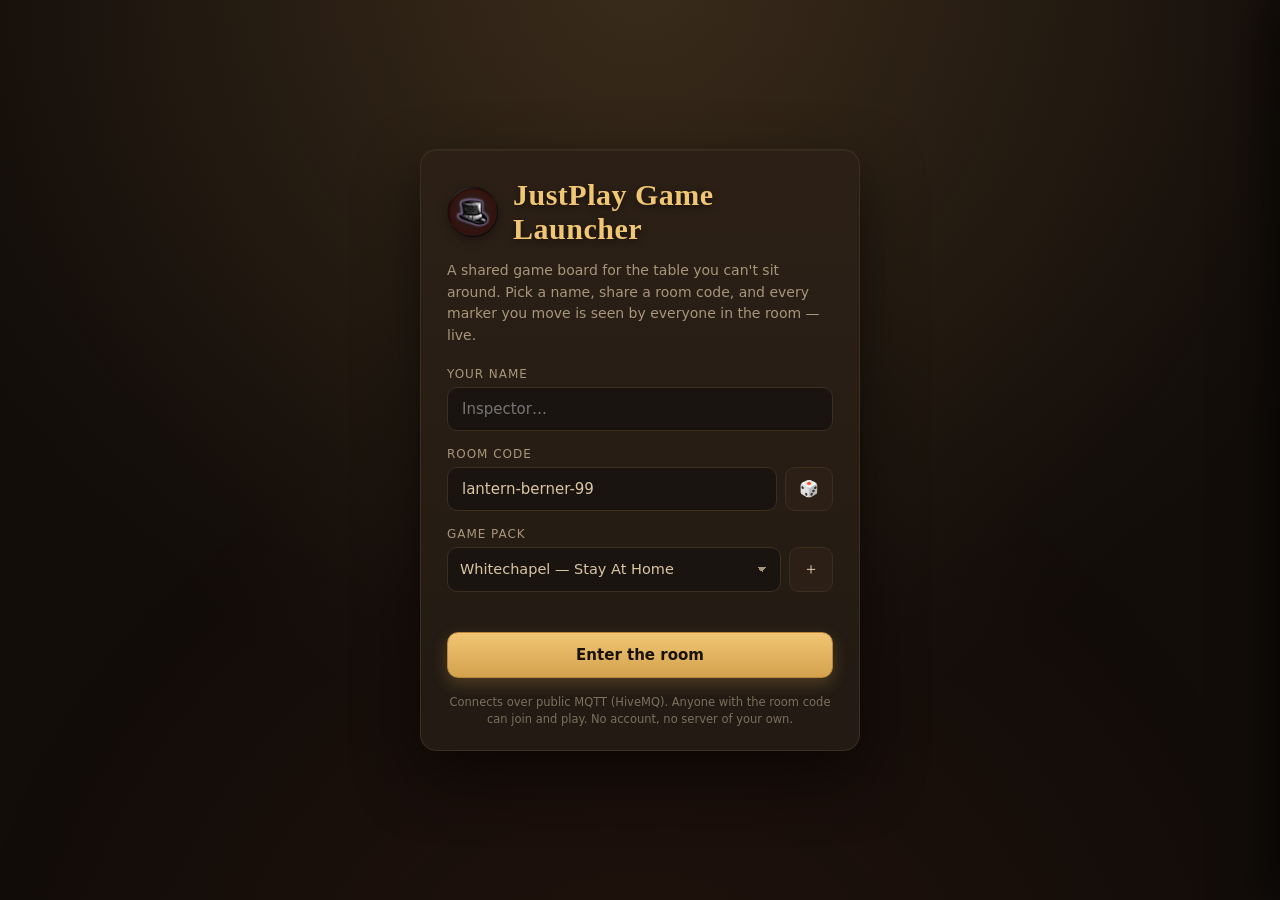
<file: index.html>
<!DOCTYPE html>
<html lang="en">
<head>
  <meta charset="UTF-8" />
  <meta name="viewport" content="width=device-width, initial-scale=1, maximum-scale=1, user-scalable=no" />
  <title>Whitechapel — Stay At Home</title>
  <link rel="icon" href="assets/markers/jack.png" />
  <link rel="stylesheet" href="css/styles.css" />
  <!-- SPA path support: 404.html redirects /<base>/a/b/c -> /<base>/?/a/b/c, this restores it -->
  <script>
    (function (l) {
      if (l.search[1] === '/') {
        var decoded = l.search.slice(1).split('&').map(function (s) {
          return s.replace(/~and~/g, '&');
        }).join('?');
        window.history.replaceState(null, null, l.pathname.slice(0, -1) + decoded + l.hash);
      }
    }(window.location));
  </script>
</head>
<body>

  <!-- ============ LOBBY ============ -->
  <section id="lobby" class="lobby">
    <div class="lobby-card">
      <div class="lobby-brand">
        <img src="assets/markers/jack.png" alt="" class="brand-mark" />
        <div>
          <h1>JustPlay Game Launcher</h1>
        </div>
      </div>

      <p class="lobby-blurb">
        A shared game board for the table you can't sit around. Pick a name, share a
        room code, and every marker you move is seen by everyone in the room — live.
      </p>

      <label class="field">
        <span>Your name</span>
        <input id="nameInput" type="text" maxlength="18" placeholder="Inspector…" autocomplete="off" />
      </label>

      <label class="field">
        <span>Room code</span>
        <div class="room-row">
          <input id="roomInput" type="text" maxlength="24" placeholder="e.g. baker-street" autocomplete="off" />
          <button id="diceBtn" type="button" class="ghost-btn" title="Random room code">🎲</button>
        </div>
      </label>

      <label class="field">
        <span>Game pack</span>
        <div class="room-row">
          <select id="gameSelect" class="select"></select>
          <button id="gameCustomBtn" type="button" class="ghost-btn" title="Load a custom pack (URL or JSON)">＋</button>
        </div>
        <small id="gameChosen" class="chosen-note"></small>
      </label>

      <button id="enterBtn" type="button" class="primary-btn">Enter the room</button>

      <p class="lobby-foot">
        Connects over public MQTT (HiveMQ). Anyone with the room code can join and play.
        No account, no server of your own.
      </p>
    </div>
  </section>

  <!-- ============ GAME ============ -->
  <section id="game" class="game hidden">
    <header class="topbar">
      <div class="topbar-left">
        <img src="assets/markers/jack.png" alt="" class="topbar-mark" />
        <strong class="topbar-title">JustPlay</strong>
        <span id="gameName" class="game-name">—</span>
      </div>

      <div class="topbar-room">
        <span class="room-label">Room</span>
        <code id="roomCode" class="room-code">—</code>
        <button id="copyLinkBtn" class="ghost-btn small" title="Copy invite link">Invite</button>
      </div>

      <div class="topbar-right">
        <div id="presence" class="presence" title="Players in this room"></div>
        <span id="connDot" class="conn-dot" title="Connecting…"></span>
        <button id="infoBtn" class="ghost-btn small hidden" title="Rules &amp; context">ℹ︎ Rules</button>
        <button id="menuBtn" class="ghost-btn small">Menu ▾</button>
      </div>

      <div id="menu" class="menu hidden">
        <button data-act="change" class="menu-item">Change game…</button>
        <button data-act="seed" class="menu-item">Load sample layout</button>
        <button data-act="clear" class="menu-item danger">Clear the board</button>
        <button data-act="recenter" class="menu-item">Re&#8209;centre / fit</button>
        <button data-act="leave" class="menu-item">Leave room</button>
      </div>
    </header>

    <div class="stage-wrap">
      <div id="viewport" class="viewport">
        <div id="stage" class="stage">
          <div id="board" class="board">
            <img id="boardImg" class="board-img" alt="game board" draggable="false" />
            <div id="markers" class="markers"></div>
            <div id="cursors" class="cursors"></div>
          </div>
        </div>
      </div>

      <!-- MapLibre board lives here for map packs (hidden otherwise) -->
      <div id="mapContainer" class="map-container hidden"></div>

      <!-- floating drop-to-delete zone -->
      <div id="trash" class="trash" title="Drag a marker here to remove it">🗑️</div>

      <!-- saved indicator -->
      <div id="saveBadge" class="save-badge">saved locally</div>

      <!-- play aids: turn indicator + dice roller (shown only if the pack declares them) -->
      <div id="playaids" class="playaids hidden">
        <div id="turnBar" class="turn-bar hidden">
          <span class="turn-label">Turn</span>
          <span id="turnWho" class="turn-who">—</span>
          <button id="turnNext" class="ghost-btn small">Next ▸</button>
        </div>
        <div id="diceTray" class="dice-tray hidden"></div>
        <div id="deckTray" class="deck-tray hidden"></div>
      </div>
    </div>

    <!-- marker tray -->
    <footer class="tray" id="tray">
      <span class="tray-hint">Drag a piece onto the board ↑</span>
      <div class="tray-items" id="trayItems"></div>
    </footer>
  </section>

  <!-- toast -->
  <div id="toast" class="toast hidden"></div>

  <!-- ============ rules & context drawer ============ -->
  <div id="drawerBackdrop" class="drawer-backdrop"></div>
  <aside id="infoDrawer" class="drawer" aria-hidden="true">
    <header class="drawer-top">
      <h2 id="drawerTitle" class="drawer-title">About this game</h2>
      <button id="drawerClose" class="ghost-btn small" title="Close">✕</button>
    </header>
    <div id="drawerBody" class="drawer-body"></div>
    <p class="drawer-foot">JustPlay enforces no rules — this is a shared table. Move the pieces as the rules above describe.</p>
  </aside>

  <!-- ============ pack loader modal ============ -->
  <div id="gameModal" class="modal hidden">
    <div class="modal-card">
      <h2>Load a game pack</h2>
      <p class="modal-sub">A pack is JSON describing a board and its pieces. Pick a built-in,
        point at a URL, or paste your own — everyone in the room will switch to it.</p>

      <label class="field">
        <span>Built-in</span>
        <select id="modalSelect" class="select"></select>
      </label>

      <label class="field">
        <span>…or pack URL</span>
        <input id="modalUrl" type="text" placeholder="https://…/my-game.json" autocomplete="off" />
      </label>

      <label class="field">
        <span>…or paste JSON</span>
        <textarea id="modalJson" rows="6" placeholder='{ "name": "My game", "board": {…}, "pieces": [ … ] }'></textarea>
      </label>

      <div class="modal-actions">
        <button id="modalCancel" type="button" class="ghost-btn">Cancel</button>
        <button id="modalLoad" type="button" class="primary-btn compact">Load</button>
      </div>
    </div>
  </div>

  <script src="lib/mqtt.min.js"></script>
  <script src="js/identity.js"></script>
  <script src="js/gamedef.js"></script>
  <script src="js/state.js"></script>
  <script src="js/net.js"></script>
  <script src="js/dice3d.js"></script>
  <script src="js/extras.js"></script>
  <script src="js/cards.js"></script>
  <script src="js/board.js"></script>
  <script src="js/mapboard.js"></script>
  <script src="js/app.js"></script>
</body>
</html>
</file>
<file: css/styles.css>
/* Whitechapel — Stay At Home  ::  shared board styling */

:root {
  --ink: #1a1410;
  --panel: #221a13;
  --panel-2: #2c2016;
  --edge: #3d2e20;
  --sepia: #d9c4a3;
  --sepia-dim: #a8967b;
  --gold: #d4a24e;
  --gold-bright: #f0c674;
  --blood: #a8392c;
  --good: #6fbf73;
  --warn: #e0a23d;
  --bad: #c4503e;
  --font: "Iowan Old Style", "Palatino Linotype", Palatino, Georgia, serif;
  --font-ui: ui-sans-serif, system-ui, -apple-system, "Segoe UI", Roboto, sans-serif;
}

* { box-sizing: border-box; }
html, body { height: 100%; margin: 0; }
body {
  font-family: var(--font-ui);
  color: var(--sepia);
  background: radial-gradient(circle at 50% -10%, #2a1f16, #120d09 70%);
  overflow: hidden;
  -webkit-user-select: none; user-select: none;
  -webkit-tap-highlight-color: transparent;
}
.hidden { display: none !important; }

/* ============ lobby ============ */
.lobby {
  position: fixed; inset: 0;
  display: grid; place-items: center;
  padding: 20px;
  background:
    radial-gradient(circle at 50% 0%, rgba(212,162,78,.10), transparent 60%),
    radial-gradient(circle at 50% 120%, rgba(168,57,44,.10), transparent 55%);
}
.lobby-card {
  width: min(440px, 100%);
  background: linear-gradient(180deg, var(--panel-2), var(--panel));
  border: 1px solid var(--edge);
  border-radius: 16px;
  padding: 28px 26px 22px;
  box-shadow: 0 24px 60px rgba(0,0,0,.55), inset 0 1px 0 rgba(255,255,255,.04);
}
.lobby-brand { display: flex; align-items: center; gap: 14px; margin-bottom: 14px; }
.brand-mark { width: 52px; height: 52px; filter: drop-shadow(0 3px 5px rgba(0,0,0,.5)); }
.lobby h1 {
  font-family: var(--font); font-size: 30px; margin: 0; letter-spacing: .5px;
  color: var(--gold-bright); text-shadow: 0 2px 6px rgba(0,0,0,.5);
}
.brand-sub { margin: 2px 0 0; font-size: 12.5px; color: var(--sepia-dim); }
.tag { color: var(--gold); font-weight: 600; }
.lobby-blurb { font-size: 14px; line-height: 1.55; color: var(--sepia-dim); margin: 6px 0 20px; }

.field { display: block; margin-bottom: 16px; }
.field > span { display: block; font-size: 12px; text-transform: uppercase; letter-spacing: .08em; color: var(--sepia-dim); margin-bottom: 6px; }
.field input {
  width: 100%; padding: 12px 14px; font-size: 15px; font-family: var(--font-ui);
  color: var(--sepia); background: var(--ink); border: 1px solid var(--edge);
  border-radius: 10px; outline: none; transition: border-color .15s, box-shadow .15s;
}
.field input:focus { border-color: var(--gold); box-shadow: 0 0 0 3px rgba(212,162,78,.15); }
.room-row { display: flex; gap: 8px; }
.room-row input { flex: 1; }

.primary-btn {
  width: 100%; margin-top: 4px; padding: 13px; font-size: 15px; font-weight: 700;
  font-family: var(--font-ui); color: #1a120a; cursor: pointer;
  background: linear-gradient(180deg, var(--gold-bright), var(--gold));
  border: 1px solid #b9863a; border-radius: 11px;
  box-shadow: 0 6px 16px rgba(212,162,78,.25); transition: transform .08s, filter .15s;
}
.primary-btn:hover { filter: brightness(1.06); }
.primary-btn:active { transform: translateY(1px); }
.lobby-foot { margin: 16px 0 0; font-size: 11.5px; line-height: 1.5; color: #7c6f5c; text-align: center; }

.ghost-btn {
  font-family: var(--font-ui); color: var(--sepia); cursor: pointer;
  background: var(--panel-2); border: 1px solid var(--edge); border-radius: 10px;
  padding: 11px 13px; font-size: 16px; transition: border-color .15s, background .15s;
}
.ghost-btn:hover { border-color: var(--gold); background: #34261a; }
.ghost-btn.small { padding: 5px 10px; font-size: 12.5px; border-radius: 8px; }

/* ============ game shell ============ */
.game { position: fixed; inset: 0; display: flex; flex-direction: column; }

.topbar {
  position: relative; z-index: 30;
  display: flex; align-items: center; gap: 14px;
  padding: 8px 12px;
  background: linear-gradient(180deg, #241b13, #1b140e);
  border-bottom: 1px solid var(--edge);
  box-shadow: 0 2px 10px rgba(0,0,0,.4);
}
.topbar-left { display: flex; align-items: center; gap: 9px; }
.topbar-mark { width: 28px; height: 28px; }
.topbar-title { font-family: var(--font); font-size: 18px; color: var(--gold-bright); }

.topbar-room { display: flex; align-items: center; gap: 8px; margin-left: 6px; }
.room-label { font-size: 11px; text-transform: uppercase; letter-spacing: .08em; color: var(--sepia-dim); }
.room-code {
  font-family: ui-monospace, "SF Mono", Menlo, monospace; font-size: 13px;
  color: var(--gold-bright); background: #120d09; border: 1px solid var(--edge);
  padding: 3px 9px; border-radius: 7px;
}

.topbar-right { margin-left: auto; display: flex; align-items: center; gap: 10px; }

.presence { display: flex; align-items: center; }
.pchip {
  width: 26px; height: 26px; margin-left: -6px; border-radius: 50%;
  display: grid; place-items: center; font-size: 12px; font-weight: 700; color: #1a120a;
  border: 2px solid #1b140e; box-shadow: 0 1px 3px rgba(0,0,0,.5);
}
.pchip:first-child { margin-left: 0; }
.pchip.me { box-shadow: 0 0 0 2px var(--gold-bright); }
.pcount { margin-left: 8px; font-size: 12px; color: var(--sepia-dim); white-space: nowrap; }

.conn-dot {
  width: 11px; height: 11px; border-radius: 50%; background: #555;
  box-shadow: 0 0 0 3px rgba(0,0,0,.3);
}
.conn-dot.on  { background: var(--good); box-shadow: 0 0 8px var(--good); }
.conn-dot.warn{ background: var(--warn); box-shadow: 0 0 8px var(--warn); animation: pulse 1s infinite; }
.conn-dot.off { background: var(--bad);  box-shadow: 0 0 8px var(--bad); }
@keyframes pulse { 50% { opacity: .4; } }

.menu {
  position: absolute; top: 52px; right: 12px; z-index: 40;
  background: var(--panel-2); border: 1px solid var(--edge); border-radius: 12px;
  padding: 6px; min-width: 190px; box-shadow: 0 16px 40px rgba(0,0,0,.55);
}
.menu-item {
  display: block; width: 100%; text-align: left; padding: 9px 12px; font-size: 13.5px;
  font-family: var(--font-ui); color: var(--sepia); background: none; border: 0;
  border-radius: 8px; cursor: pointer;
}
.menu-item:hover { background: #34261a; }
.menu-item.danger { color: #e08a7a; }

/* ============ board ============ */
.stage-wrap { position: relative; flex: 1; overflow: hidden; }
.viewport {
  position: absolute; inset: 0; overflow: hidden; cursor: grab;
  background:
    radial-gradient(circle at 50% 40%, #2a2018, #140e09 80%);
  touch-action: none;
}
.viewport.panning { cursor: grabbing; }
.stage { position: absolute; top: 0; left: 0; transform-origin: 0 0; will-change: transform; }
.board {
  position: relative;
  box-shadow: 0 20px 70px rgba(0,0,0,.6);
  border-radius: 6px; overflow: visible;
}
.board { background-size: 100% 100%; }
.board-img { display: block; width: 100%; height: 100%; border-radius: 6px; pointer-events: none; }

.markers, .cursors { position: absolute; inset: 0; pointer-events: none; }
.markers { z-index: 5; }
.cursors { z-index: 8; }

.marker {
  position: absolute; transform: translate(-50%, -50%);
  width: var(--sz, 50px); height: var(--sz, 50px);
  cursor: grab; pointer-events: auto;
  filter: drop-shadow(0 3px 4px rgba(0,0,0,.55));
  /* smoothly interpolate moves driven by other players */
  transition: left .09s linear, top .09s linear, filter .12s;
  touch-action: none;
}
.piece-img { object-fit: contain; }
/* glyph / emoji / lettered pieces — fully asset-free */
.piece-glyph {
  display: grid; place-items: center; line-height: 1; font-weight: 700;
  font-size: calc(var(--sz, 50px) * 0.74);
  color: var(--pc, #f0e9d8);
  font-family: "Segoe UI Symbol", "Apple Symbols", "Noto Sans Symbols2", var(--font-ui);
  text-shadow: 0 0 1px rgba(0,0,0,.9), 0 1px 2px rgba(0,0,0,.6);
  -webkit-user-select: none; user-select: none;
}
.piece-glyph.has-bg {
  background: radial-gradient(circle at 38% 32%, rgba(255,255,255,.35), transparent 45%), var(--bg, #444);
  border-radius: 50%; box-shadow: inset 0 0 4px rgba(0,0,0,.5), 0 2px 4px rgba(0,0,0,.5);
  font-size: calc(var(--sz, 50px) * 0.6);
}
.marker:hover { filter: drop-shadow(0 3px 4px rgba(0,0,0,.55)) drop-shadow(0 0 5px var(--gold-bright)); }
/* while WE drag, track the pointer 1:1 (no smoothing lag) */
.marker.grabbing { cursor: grabbing; transition: filter .12s; filter: drop-shadow(0 8px 10px rgba(0,0,0,.6)); z-index: 20; transform: translate(-50%, -50%) scale(1.12); }
.marker.over-trash { opacity: .35; filter: drop-shadow(0 0 6px var(--bad)); }
.marker.appear { animation: appear .3s ease; }
@keyframes appear { 0% { transform: translate(-50%, -50%) scale(0); } 70% { transform: translate(-50%, -50%) scale(1.18); } 100% { transform: translate(-50%, -50%) scale(1); } }

.drag-ghost {
  position: fixed; width: var(--sz, 50px); height: var(--sz, 50px);
  transform: translate(-50%, -50%);
  pointer-events: none; z-index: 100; opacity: .85;
  filter: drop-shadow(0 6px 8px rgba(0,0,0,.6)); transition: none;
}
.drag-ghost.on-board { opacity: 1; filter: drop-shadow(0 6px 8px rgba(0,0,0,.6)) drop-shadow(0 0 6px var(--gold-bright)); }

/* cursors of other players */
.cursor { position: absolute; transform: translate(-2px, -2px); pointer-events: none; }
.cursor-dot {
  display: block; width: 12px; height: 12px; border-radius: 50% 50% 50% 2px;
  background: var(--c); border: 2px solid rgba(0,0,0,.4); transform: rotate(-8deg);
}
.cursor-name {
  position: absolute; left: 14px; top: 8px; white-space: nowrap;
  font-size: 11px; font-weight: 600; color: #fff; background: var(--c);
  padding: 1px 6px; border-radius: 6px; box-shadow: 0 2px 5px rgba(0,0,0,.4);
}

/* trash drop zone */
.trash {
  position: absolute; right: 16px; bottom: 16px; z-index: 25;
  width: 56px; height: 56px; border-radius: 14px; font-size: 26px;
  display: grid; place-items: center;
  background: rgba(40,28,20,.85); border: 1px dashed #5a4630;
  box-shadow: 0 8px 22px rgba(0,0,0,.5); transition: transform .12s, border-color .12s, background .12s;
}
.stage-wrap:has(.marker.over-trash) .trash { transform: scale(1.18); border-color: var(--bad); background: rgba(120,40,30,.6); }

/* save badge */
.save-badge {
  position: absolute; left: 16px; bottom: 16px; z-index: 25;
  font-size: 12px; color: var(--sepia-dim);
  background: rgba(30,22,15,.8); border: 1px solid var(--edge);
  padding: 5px 11px; border-radius: 20px;
  opacity: 0; transform: translateY(6px); transition: opacity .2s, transform .2s;
}
.save-badge::before { content: "💾 "; }
.save-badge.show { opacity: 1; transform: translateY(0); }

/* ============ tray ============ */
.tray {
  position: relative; z-index: 30;
  background: linear-gradient(0deg, #241b13, #1b140e);
  border-top: 1px solid var(--edge); padding: 8px 12px 10px;
  box-shadow: 0 -2px 12px rgba(0,0,0,.4);
}
.tray-hint { display: block; font-size: 11px; color: var(--sepia-dim); margin-bottom: 6px; text-align: center; }
.tray-items {
  display: flex; gap: 8px; overflow-x: auto; padding-bottom: 2px;
  justify-content: center; flex-wrap: nowrap;
}
.tray-item {
  flex: 0 0 auto; display: flex; flex-direction: column; align-items: center; gap: 3px;
  width: 78px; padding: 7px 4px; cursor: grab; touch-action: none;
  background: var(--panel-2); border: 1px solid var(--edge); border-radius: 11px;
  font-family: var(--font-ui); color: var(--sepia-dim); transition: border-color .12s, transform .08s, background .12s;
}
.tray-item:hover { border-color: var(--gold); background: #34261a; color: var(--sepia); }
.tray-item:active { transform: scale(.96); cursor: grabbing; }
/* the preview is a real rendered piece, neutralised from board positioning */
.tray-item .tray-preview {
  position: static; transform: none; pointer-events: none;
  filter: drop-shadow(0 2px 3px rgba(0,0,0,.5)); transition: none;
  width: 38px; height: 38px;
}
.tray-item span { font-size: 10px; line-height: 1.15; text-align: center; }

/* ============ toast ============ */
.toast {
  position: fixed; left: 50%; bottom: 92px; transform: translateX(-50%);
  z-index: 200; max-width: 80vw;
  background: rgba(20,14,9,.95); color: var(--sepia); border: 1px solid var(--gold);
  padding: 10px 18px; border-radius: 24px; font-size: 13.5px;
  box-shadow: 0 10px 30px rgba(0,0,0,.5); animation: toastIn .2s ease;
}
@keyframes toastIn { from { opacity: 0; transform: translate(-50%, 8px); } }

/* ============ select / chosen note ============ */
.select {
  width: 100%; padding: 11px 12px; font-size: 14.5px; font-family: var(--font-ui);
  color: var(--sepia); background: var(--ink); border: 1px solid var(--edge);
  border-radius: 10px; outline: none; cursor: pointer;
  appearance: none; -webkit-appearance: none;
  background-image: linear-gradient(45deg, transparent 50%, var(--sepia-dim) 50%), linear-gradient(135deg, var(--sepia-dim) 50%, transparent 50%);
  background-position: calc(100% - 18px) center, calc(100% - 13px) center;
  background-size: 5px 5px, 5px 5px; background-repeat: no-repeat;
}
.room-row .select { flex: 1; }
.select:focus { border-color: var(--gold); box-shadow: 0 0 0 3px rgba(212,162,78,.15); }
.chosen-note { display: block; margin-top: 6px; font-size: 12px; color: var(--gold); min-height: 14px; }

/* ============ topbar game name ============ */
.game-name {
  font-family: var(--font); font-size: 13.5px; color: var(--sepia-dim);
  padding-left: 10px; margin-left: 4px; border-left: 1px solid var(--edge);
  max-width: 30vw; overflow: hidden; text-overflow: ellipsis; white-space: nowrap;
}

/* ============ modal ============ */
.modal {
  position: fixed; inset: 0; z-index: 300; display: grid; place-items: center;
  padding: 20px; background: rgba(8,5,3,.7); backdrop-filter: blur(3px);
  animation: toastIn .15s ease;
}
.modal-card {
  width: min(460px, 100%); max-height: 90vh; overflow: auto;
  background: linear-gradient(180deg, var(--panel-2), var(--panel));
  border: 1px solid var(--edge); border-radius: 16px; padding: 22px 22px 18px;
  box-shadow: 0 24px 60px rgba(0,0,0,.6);
}
.modal-card h2 { font-family: var(--font); color: var(--gold-bright); margin: 0 0 6px; font-size: 21px; }
.modal-sub { font-size: 12.5px; color: var(--sepia-dim); line-height: 1.5; margin: 0 0 16px; }
.modal-card textarea {
  width: 100%; padding: 10px 12px; font-family: ui-monospace, Menlo, monospace; font-size: 12px;
  color: var(--sepia); background: var(--ink); border: 1px solid var(--edge); border-radius: 10px;
  outline: none; resize: vertical; line-height: 1.45;
}
.modal-card textarea:focus { border-color: var(--gold); box-shadow: 0 0 0 3px rgba(212,162,78,.15); }
.modal-actions { display: flex; justify-content: flex-end; gap: 10px; margin-top: 8px; }
.primary-btn.compact { width: auto; padding: 10px 22px; margin-top: 0; }

/* ============ map board (MapLibre) ============ */
.map-container { position: absolute; inset: 0; z-index: 1; background: #0e1418; }
.map-container.hidden { display: none; }
/* visible only if the map failed to size — shows the measured numbers (fixed so it
   appears even when the container itself is 0px) */
.map-container[data-mapdiag]::after {
  content: attr(data-mapdiag);
  position: fixed; left: 12px; right: 12px; top: 64px; z-index: 500;
  background: var(--blood); color: #fff; padding: 10px 14px; border-radius: 8px;
  font-family: var(--font-ui); font-size: 13px; line-height: 1.4;
  box-shadow: 0 8px 24px rgba(0,0,0,.5);
}
.maplibregl-map { font-family: var(--font-ui); }
/* pieces pinned on the map — maplibre owns their transform, so don't transition it */
.maplibregl-marker.marker { transition: filter .12s; will-change: transform; }
.map-piece { filter: drop-shadow(0 2px 3px rgba(0,0,0,.6)); }
/* keep the floating UI above the map canvas */
.stage-wrap .trash, .stage-wrap .save-badge, .stage-wrap .playaids { z-index: 30; }

/* ============ play aids: turn indicator + dice roller ============ */
.playaids {
  position: absolute; left: 16px; top: 16px; z-index: 30;
  display: flex; flex-direction: column; gap: 10px; max-width: min(46vw, 320px);
}
.playaids.hidden { display: none; }

.turn-bar {
  display: flex; align-items: center; gap: 9px;
  background: rgba(30,22,15,.9); border: 1px solid var(--edge);
  padding: 7px 9px 7px 12px; border-radius: 12px; box-shadow: 0 8px 22px rgba(0,0,0,.5);
}
.turn-bar.hidden { display: none; }
.turn-label { font-size: 11px; text-transform: uppercase; letter-spacing: .08em; color: var(--sepia-dim); }
.turn-who { font-family: var(--font); font-size: 16px; color: var(--gold-bright); margin-right: 2px; }
.turn-who.mine { color: var(--good); }
.turn-who.mine::after { content: " (you)"; font-size: 11px; color: var(--sepia-dim); }

.dice-tray {
  display: flex; flex-wrap: wrap; align-items: stretch; gap: 8px;
  background: rgba(30,22,15,.9); border: 1px solid var(--edge);
  padding: 10px; border-radius: 12px; box-shadow: 0 8px 22px rgba(0,0,0,.5);
}
.dice-tray.hidden { display: none; }
.die-btn {
  display: flex; flex-direction: column; align-items: center; gap: 2px;
  min-width: 58px; padding: 7px 9px; cursor: pointer;
  background: var(--panel-2); color: var(--sepia);
  border: 1px solid var(--edge); border-radius: 10px;
  font-family: var(--font-ui); transition: transform .1s, border-color .12s, background .12s;
}
.die-btn:hover { border-color: var(--gold); background: #34261a; }
.die-btn:active { transform: scale(.95); }
.die-btn .die-face { font-size: 22px; line-height: 1; }
.die-btn .die-label { font-size: 10px; color: var(--sepia-dim); text-align: center; }
.dice-result {
  flex-basis: 100%; min-height: 1.4em; display: flex; align-items: center; flex-wrap: wrap; gap: 6px;
  font-family: var(--font-ui); font-size: 13px; color: var(--sepia);
}
.dice-result:empty { display: none; }
.roll-who { color: var(--sepia-dim); }
.roll-faces { display: inline-flex; gap: 4px; }
.roll-face {
  display: inline-grid; place-items: center; min-width: 1.7em; height: 1.7em; padding: 0 .25em;
  font-size: 18px; line-height: 1; color: var(--gold-bright);
  background: #1c140d; border: 1px solid var(--edge); border-radius: 6px;
}
.roll-total { font-family: var(--font); color: var(--gold-bright); font-size: 15px; }
.dice-result.flash { animation: dieflash .5s ease; }
@keyframes dieflash { 0% { opacity: .15; transform: translateY(-2px); } 100% { opacity: 1; transform: none; } }

/* ============ 3D physics dice overlay (@3d-dice/dice-box) ============ */
.dice3d-overlay {
  position: absolute; inset: 0; z-index: 35; pointer-events: none;   /* never blocks dragging */
  opacity: 0; transition: opacity .2s;
}
.dice3d-overlay.show { opacity: 1; }
.dice3d-overlay canvas { width: 100% !important; height: 100% !important; display: block; }

/* ============ card decks ============ */
.deck-tray {
  display: flex; flex-wrap: wrap; gap: 12px; align-items: flex-start;
  background: rgba(30,22,15,.9); border: 1px solid var(--edge);
  padding: 10px; border-radius: 12px; box-shadow: 0 8px 22px rgba(0,0,0,.5);
}
.deck-tray.hidden { display: none; }
.deck-tile { display: flex; flex-direction: column; align-items: center; gap: 5px; }
.deck-pile {
  width: 50px; height: 70px; cursor: pointer; padding: 0; overflow: hidden;
  display: grid; place-items: center; border-radius: 9px;
  color: var(--gold-bright); background: linear-gradient(150deg, #3a2c1a, #241a10);
  border: 1px solid var(--gold); box-shadow: 2px 2px 0 #1c140d, 4px 4px 0 rgba(0,0,0,.3);
  transition: transform .1s, box-shadow .12s, filter .12s;
}
.deck-pile:hover { filter: brightness(1.12); }
.deck-pile:active { transform: translate(2px, 2px); box-shadow: 0 0 0 #1c140d; }
.deck-back { font-size: 34px; line-height: 1; }
.deck-back-img { width: 100%; height: 100%; object-fit: cover; }
.deck-meta { display: flex; flex-direction: column; align-items: center; gap: 1px; }
.deck-label { font-family: var(--font); font-size: 12px; color: var(--sepia); }
.deck-count { font-size: 10px; color: var(--sepia-dim); }
.deck-new {
  margin-top: 2px; cursor: pointer; font-size: 13px; line-height: 1; color: var(--sepia-dim);
  background: var(--panel-2); border: 1px solid var(--edge); border-radius: 7px; padding: 2px 8px;
  transition: color .12s, border-color .12s;
}
.deck-new:hover { color: var(--gold-bright); border-color: var(--gold); }

/* a drawn card on the table — rectangular, unlike the square tokens */
.marker.piece-card {
  height: auto; border-radius: 7px; background: #fbf7ec;
  box-shadow: 0 4px 12px rgba(0,0,0,.55); border: 1px solid rgba(0,0,0,.25);
}
.maplibregl-marker.marker.piece-card { height: auto; }

/* ============ rules & context drawer ============ */
.drawer-backdrop {
  position: fixed; inset: 0; z-index: 60; background: rgba(8,5,3,.55);
  opacity: 0; pointer-events: none; transition: opacity .25s;
}
.drawer-backdrop.show { opacity: 1; pointer-events: auto; }
.drawer {
  position: fixed; top: 0; right: 0; bottom: 0; z-index: 70;
  width: min(420px, 92vw); display: flex; flex-direction: column;
  background: var(--panel); border-left: 1px solid var(--gold);
  box-shadow: -16px 0 40px rgba(0,0,0,.55);
  transform: translateX(100%); transition: transform .28s cubic-bezier(.4,0,.2,1);
}
.drawer.open { transform: none; }
.drawer-top {
  display: flex; align-items: center; gap: 10px; padding: 16px 18px;
  border-bottom: 1px solid var(--edge);
}
.drawer-title { flex: 1; margin: 0; font-family: var(--font); font-size: 20px; color: var(--gold-bright); }
.drawer-body { flex: 1; overflow-y: auto; padding: 16px 18px; }
.drawer-body p { color: var(--sepia); line-height: 1.6; margin: 0 0 12px; font-size: 14px; }
.drawer-lead { color: var(--sepia) !important; font-size: 14.5px !important; }
.drawer-sec { margin: 4px 0 20px; }
.drawer-h {
  font-family: var(--font); font-size: 13px; text-transform: uppercase; letter-spacing: .12em;
  color: var(--gold); margin: 0 0 10px; padding-bottom: 6px; border-bottom: 1px solid var(--edge);
}
.drawer-h4 { font-family: var(--font-ui); font-size: 12px; text-transform: uppercase; letter-spacing: .07em;
  color: var(--sepia-dim); margin: 14px 0 5px; }
.ctx-period {
  display: inline-block; font-size: 11px; letter-spacing: .05em; color: var(--gold-bright);
  background: #2a1f14; border: 1px solid var(--edge); border-radius: 20px; padding: 3px 10px; margin-bottom: 10px;
}
.ctx-fig { margin: 0 0 12px; }
.ctx-img { width: 100%; border-radius: 8px; border: 1px solid var(--edge); display: block; }
.ctx-credit { font-size: 11px; color: var(--sepia-dim); margin-top: 4px; }
.drawer-list { margin: 0 0 8px; padding-left: 20px; }
.drawer-list li { color: var(--sepia); line-height: 1.55; margin-bottom: 5px; font-size: 13.5px; }
.drawer-steps { margin: 0 0 8px; padding-left: 22px; }
.drawer-steps li { color: var(--sepia); line-height: 1.6; margin-bottom: 8px; font-size: 14px; }
.drawer-steps li::marker { color: var(--gold); font-family: var(--font); }
.rules-meta { display: flex; flex-wrap: wrap; gap: 8px; margin-bottom: 6px; }
.meta-chip {
  font-size: 12px; color: var(--sepia); background: #2a1f14;
  border: 1px solid var(--edge); border-radius: 8px; padding: 4px 10px;
}
.meta-chip b { color: var(--sepia-dim); font-weight: 600; }
.drawer-links { display: flex; flex-wrap: wrap; gap: 8px; margin-top: 8px; }
.drawer-link {
  font-size: 12.5px; color: var(--gold-bright); text-decoration: none;
  border: 1px solid var(--edge); border-radius: 8px; padding: 5px 11px; transition: border-color .12s, background .12s;
}
.drawer-link:hover { border-color: var(--gold); background: #2a1f14; }
.drawer-foot {
  padding: 12px 18px; border-top: 1px solid var(--edge);
  font-size: 11.5px; color: var(--sepia-dim); line-height: 1.5; margin: 0;
}

@media (max-width: 560px) {
  .topbar { flex-wrap: wrap; gap: 8px; }
  .topbar-room { margin-left: 0; }
  .topbar-right { width: 100%; margin-left: 0; }
  .pcount { display: none; }
  .tray-item { width: 64px; }
  .tray-item span { display: none; }
  .playaids { max-width: 70vw; }
}
</file>
